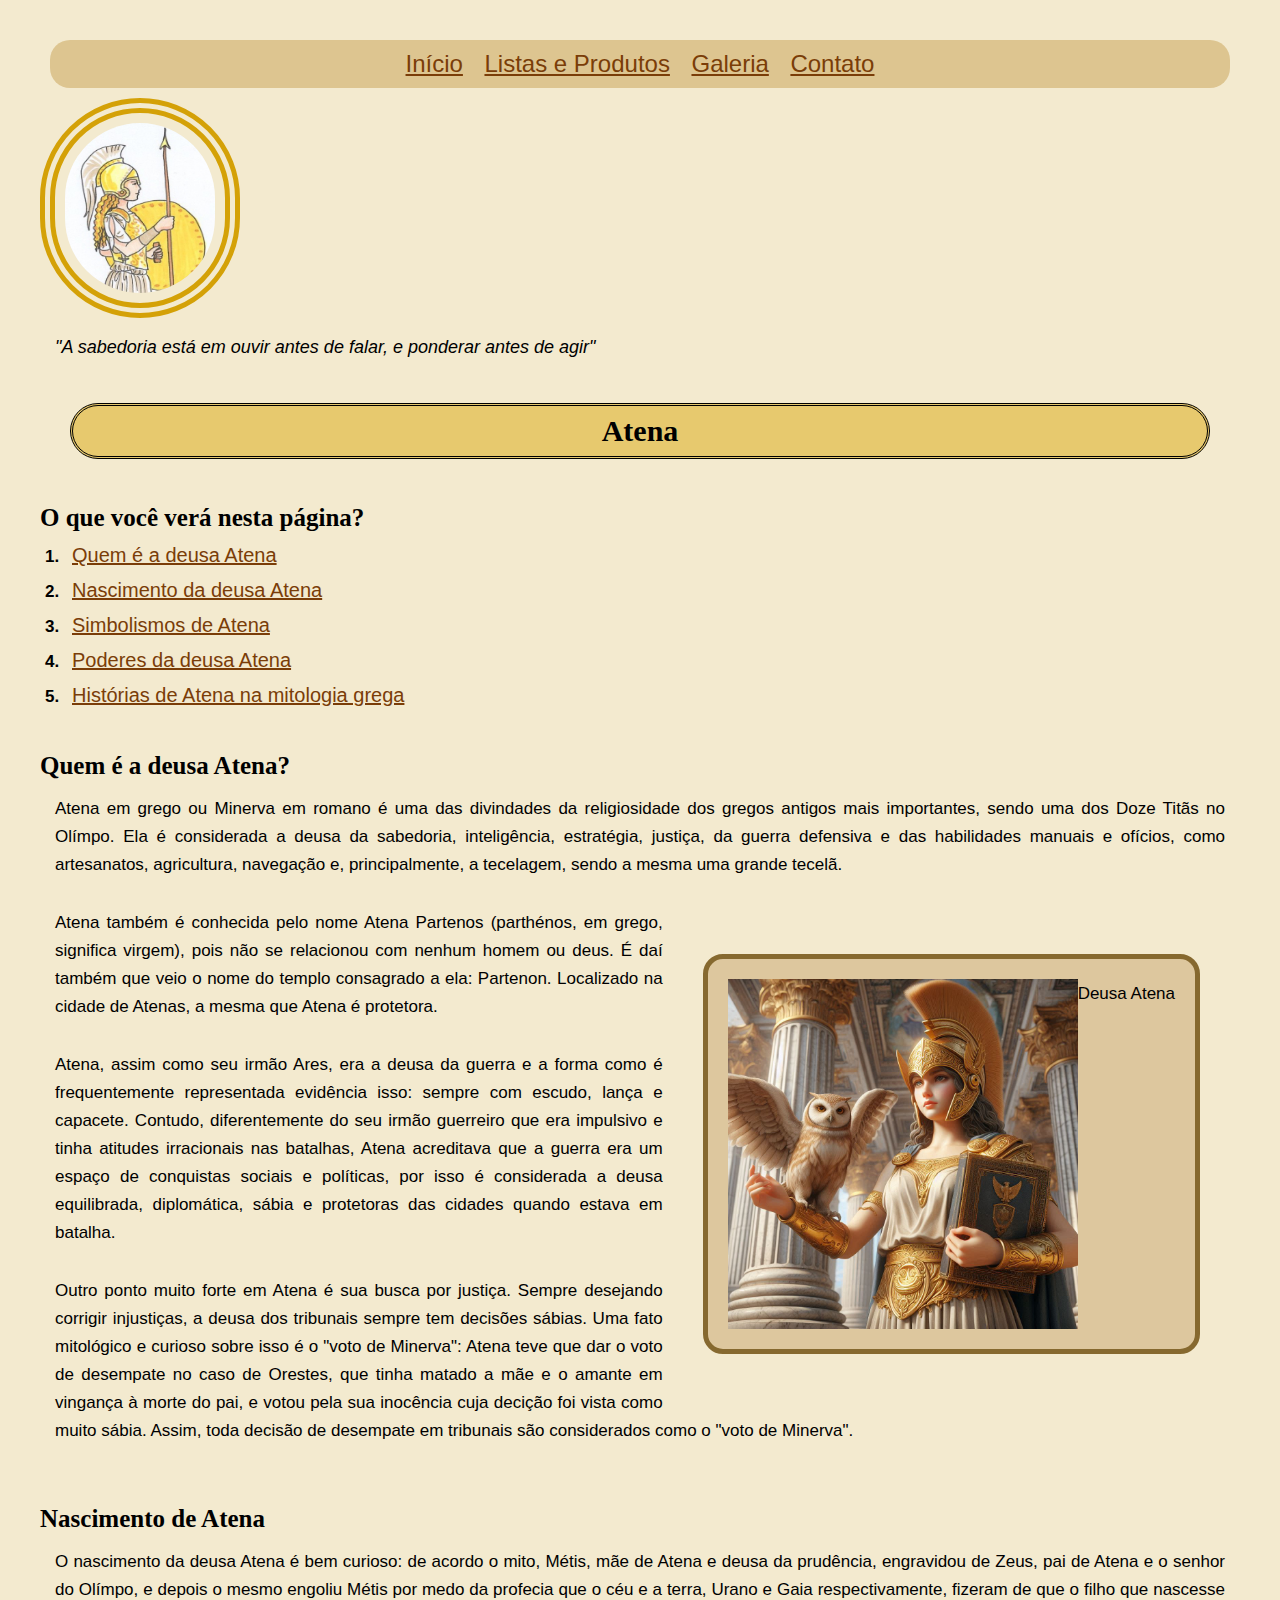
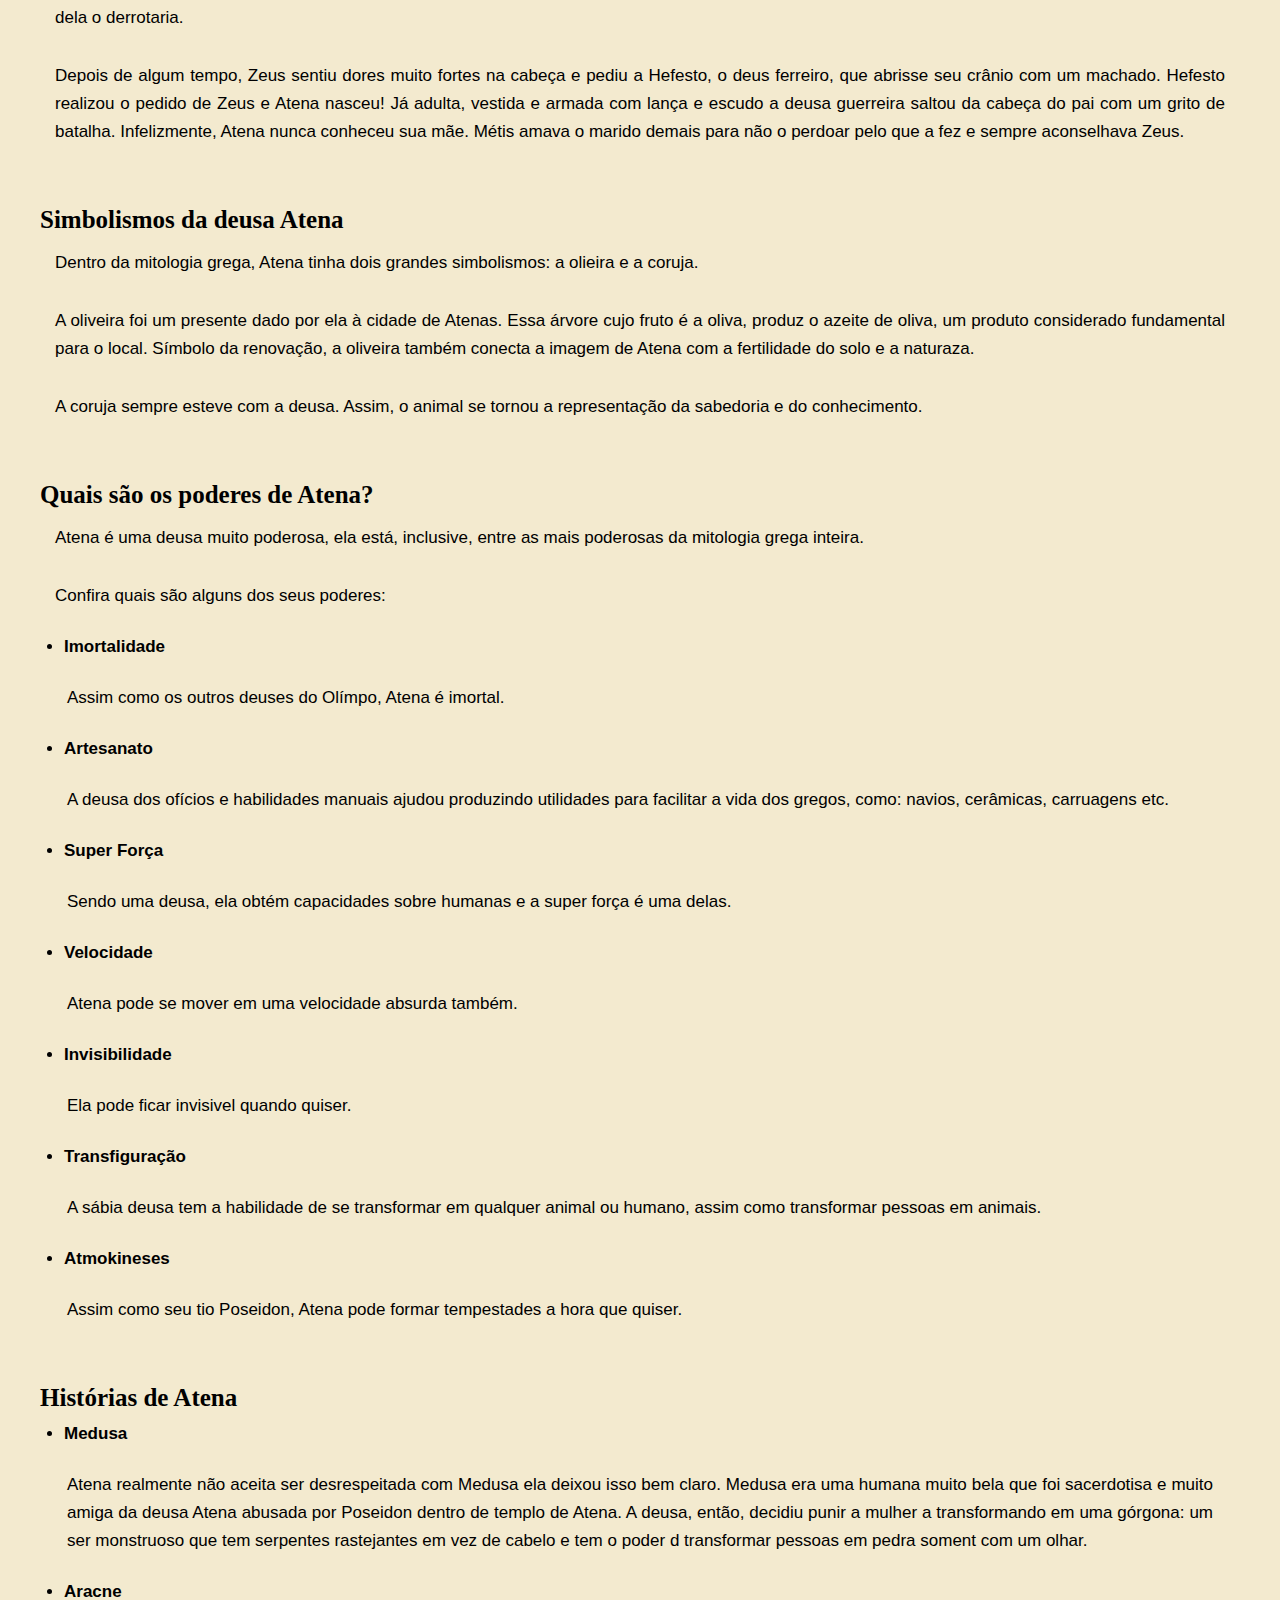
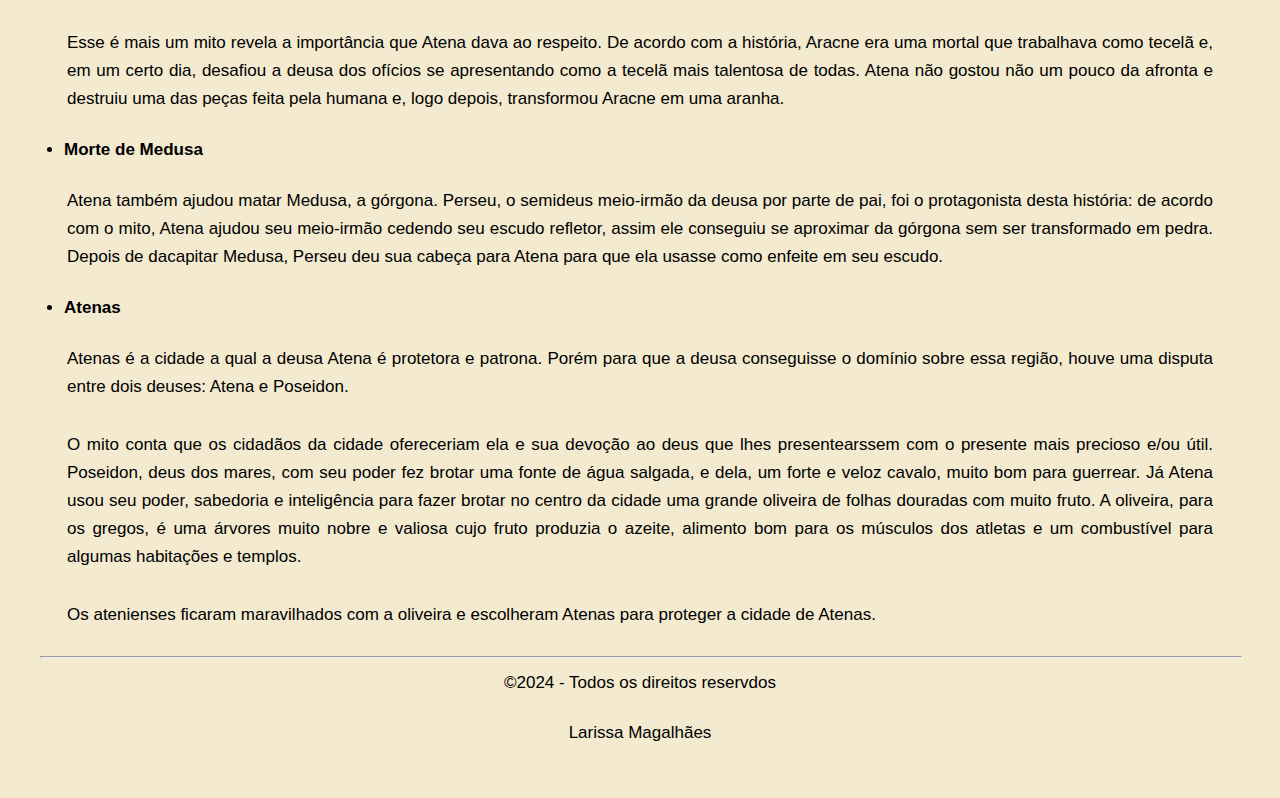
<file: index.html>
<!DOCTYPE html>
<html lang="pt-br">

<head>
    <meta charset="UTF-8">
    <meta name="DESCRIPTIOON" content="Site sobre a deusa grega Atena" />
    <meta name="KEYWORDS" content="deusa, Grécia, Atena">
    <title>Atena</title>
    <link rel="stylesheet" type="text/css" href="css/estilos.css">
</head>

<body>
    <div class="menu">
        <a href="index.html">Início</a>
        <a href="produto.html">Listas e Produtos</a>
        <a href="galeria.html">Galeria</a>
        <a href="contato.html">Contato</a>
    </div>
    <img src="imagens/atena2.jpg" alt="representação da deusa grega Atena, ela está usando um capacete 
        e tem uma lança e escudo dourados nas mãos" tittle="Atena" width="150" height="170" class="atena">
    <blockquote>
        "A sabedoria está em ouvir antes de falar, e ponderar antes de agir"
    </blockquote>

    <h1>Atena</h1>
    <div>
        <h2>O que você verá nesta página?</h2>
        <ol type="1">
            <li><a class="secao" href="#1">Quem é a deusa Atena</a></li>
            <li><a class="secao" href="#2">Nascimento da deusa Atena</a></li>
            <li><a class="secao" href="#3">Simbolismos de Atena</a></li>
            <li><a class="secao" href="#4">Poderes da deusa Atena</a></li>
            <li><a class="secao" href="#5"> Histórias de Atena na mitologia grega</a></li>
        </ol>

    </div>
    <div>
        <h2 id="1">Quem é a deusa Atena?</h2>
        <p>Atena em grego ou Minerva em romano é uma das divindades da religiosidade dos gregos antigos mais
            importantes,
            sendo uma dos Doze Titãs no Olímpo. Ela é considerada a deusa da sabedoria, inteligência, estratégia,
            justiça, da guerra defensiva e das habilidades manuais e ofícios, como artesanatos, agricultura, navegação
            e, principalmente,
            a tecelagem, sendo a mesma uma grande tecelã.
        </p>
        <figure>
            <img src="imagens/coruja.jpeg" alt="Representação da deusa Atena, ela está em um tmplo com uma coruja no braço e 
            um livro no outro. Ela veste um vestido branco e um capacete dourado" title="Deusa Atena" height="350"
                width="350">
            <figcaption>Deusa Atena</figcaption>
        </figure>
        <p>Atena também é conhecida pelo nome Atena Partenos (parthénos, em grego, significa virgem), pois não se
            relacionou com nenhum homem ou deus. É daí também que veio o nome do templo consagrado a ela: Partenon.
            Localizado na cidade de Atenas, a mesma que Atena é protetora.
        </p>
        <p>Atena, assim como seu irmão Ares, era a deusa da guerra e a forma como é frequentemente representada
            evidência isso: sempre com escudo, lança e capacete. Contudo, diferentemente do seu irmão guerreiro
            que era impulsivo e tinha atitudes irracionais nas batalhas, Atena acreditava que a guerra era um
            espaço de conquistas sociais e políticas, por isso é considerada a deusa equilibrada, diplomática,
            sábia e protetoras das cidades quando estava em batalha.
        </p>
        <p>Outro ponto muito forte em Atena é sua busca por justiça. Sempre desejando corrigir injustiças, a deusa dos
            tribunais sempre tem decisões sábias. Uma fato mitológico e curioso sobre isso é o "voto de Minerva": Atena
            teve que dar o voto de desempate no caso de Orestes, que tinha matado a mãe e o amante em vingança à morte
            do
            pai, e votou pela sua inocência cuja decição foi vista como muito sábia. Assim, toda decisão de desempate em
            tribunais são considerados como o "voto de Minerva".
        </p>

    </div>
    <div>
        <h2 id="2">Nascimento de Atena</h2>
        <p>O nascimento da deusa Atena é bem curioso: de acordo o mito, Métis, mãe de Atena e deusa da prudência,
            engravidou de Zeus, pai de Atena e o senhor do Olímpo, e depois o mesmo engoliu Métis por medo da profecia
            que
            o céu e a terra, Urano e Gaia respectivamente, fizeram de que o filho que nascesse dela o derrotaria.
        </p>
        <p>Depois de algum tempo, Zeus sentiu dores muito fortes na cabeça e pediu a Hefesto, o deus ferreiro,
            que abrisse seu crânio com um machado. Hefesto realizou o pedido de Zeus e Atena nasceu! Já adulta, vestida
            e armada com lança e escudo a deusa guerreira saltou da cabeça do pai com um grito de batalha. Infelizmente,
            Atena nunca conheceu sua mãe. Métis amava o marido demais para não o perdoar pelo que a fez e sempre
            aconselhava
            Zeus.
        </p>
    </div>
    <div>
        <h2 id="3">Simbolismos da deusa Atena</h2>
        <p>Dentro da mitologia grega, Atena tinha dois grandes simbolismos: a olieira e a coruja.</p>
        <p>A oliveira foi um presente dado por ela à cidade de Atenas. Essa árvore cujo fruto é a oliva, produz
            o azeite de oliva, um produto considerado fundamental para o local. Símbolo da renovação, a oliveira
            também conecta a imagem de Atena com a fertilidade do solo e a naturaza. </p>
        <p>A coruja sempre esteve com a deusa. Assim, o animal se tornou a representação da sabedoria e do
            conhecimento.
        </p>
    </div>
    <div>
        <h2 id="4">Quais são os poderes de Atena?</h2>
        <p>Atena é uma deusa muito poderosa, ela está, inclusive, entre as mais poderosas da mitologia grega
            inteira.
        </p>
        <p>Confira quais são alguns dos seus poderes:</p>
        <ul type="disc">
            <li>Imortalidade</li>
            <p>Assim como os outros deuses do Olímpo, Atena é imortal.</p>
            <li>Artesanato</li>
            <p>A deusa dos ofícios e habilidades manuais ajudou produzindo utilidades para facilitar a vida dos
                gregos, como: navios, cerâmicas, carruagens etc.</p>
            <li>Super Força</li>
            <p>Sendo uma deusa, ela obtém capacidades sobre humanas e a super força é uma delas.</p>
            <li>Velocidade</li>
            <p>Atena pode se mover em uma velocidade absurda também.</p>
            <li>Invisibilidade</li>
            <p>Ela pode ficar invisivel quando quiser.</p>
            <li>Transfiguração</li>
            <p>A sábia deusa tem a habilidade de se transformar em qualquer animal ou humano, assim como transformar
                pessoas em animais.</p>
            <li>Atmokineses</li>
            <p>Assim como seu tio Poseidon, Atena pode formar tempestades a hora que quiser.</p>
        </ul>
    </div>
    <div>
        <h2 id="5">Histórias de Atena</h2>
        <ul typ="disc">
            <li>Medusa</li>
            <p>Atena realmente não aceita ser desrespeitada com Medusa ela deixou isso bem claro. Medusa era uma humana
                muito bela que foi sacerdotisa
                e muito amiga da deusa Atena abusada
                por Poseidon dentro de templo de Atena. A deusa, então, decidiu punir a mulher a transformando em uma
                górgona: um ser monstruoso que tem
                serpentes rastejantes em vez de cabelo e tem o poder d transformar pessoas em pedra soment com um olhar.
            </p>
            <li>Aracne</li>
            <p>Esse é mais um mito revela a importância que Atena dava ao respeito. De acordo com a história, Aracne era
                uma
                mortal que trabalhava como tecelã e, em um certo dia, desafiou a deusa dos ofícios se apresentando como
                a tecelã mais
                talentosa de todas. Atena não gostou não um pouco da afronta e destruiu uma das peças feita pela humana
                e, logo depois,
                transformou Aracne em uma aranha.</p>
            <li>Morte de Medusa</li>
            <p>Atena também ajudou matar Medusa, a górgona. Perseu, o semideus meio-irmão da deusa por parte de pai, foi
                o protagonista
                desta história: de acordo com o mito, Atena ajudou seu meio-irmão cedendo seu escudo refletor, assim ele
                conseguiu se
                aproximar da górgona sem ser transformado em pedra. Depois de dacapitar Medusa, Perseu deu sua cabeça
                para Atena
                para que ela usasse como enfeite em seu escudo.</p>
            <li>Atenas</li>
            <p>Atenas é a cidade a qual a deusa Atena é protetora e patrona. Porém para que a deusa conseguisse o
                domínio sobre
                essa região, houve uma disputa entre dois deuses: Atena e Poseidon.</p>
            <p>O mito conta que os cidadãos da cidade ofereceriam ela e sua devoção ao deus que lhes presentearssem com
                o
                presente mais precioso e/ou útil. Poseidon, deus dos mares, com seu poder fez brotar uma fonte de água
                salgada,
                e dela, um forte e veloz cavalo, muito bom para guerrear. Já Atena usou seu poder, sabedoria e
                inteligência para
                fazer brotar no centro da cidade uma grande oliveira de folhas douradas com muito fruto. A oliveira,
                para os gregos,
                é uma árvores muito nobre e valiosa cujo fruto produzia o azeite, alimento bom para os músculos dos
                atletas e um
                combustível para algumas habitações e templos.
            </p>
            <p>Os atenienses ficaram maravilhados com a oliveira e escolheram Atenas para proteger a cidade de Atenas.
            </p>
        </ul>
    </div>
    <hr width="100%" size="2">
    <div>
        <p class="rodape">&COPY;2024 - Todos os direitos reservdos</p> 
        <p class="rodape">Larissa Magalhães</p>
    </div>
</body>

</html>
</file>
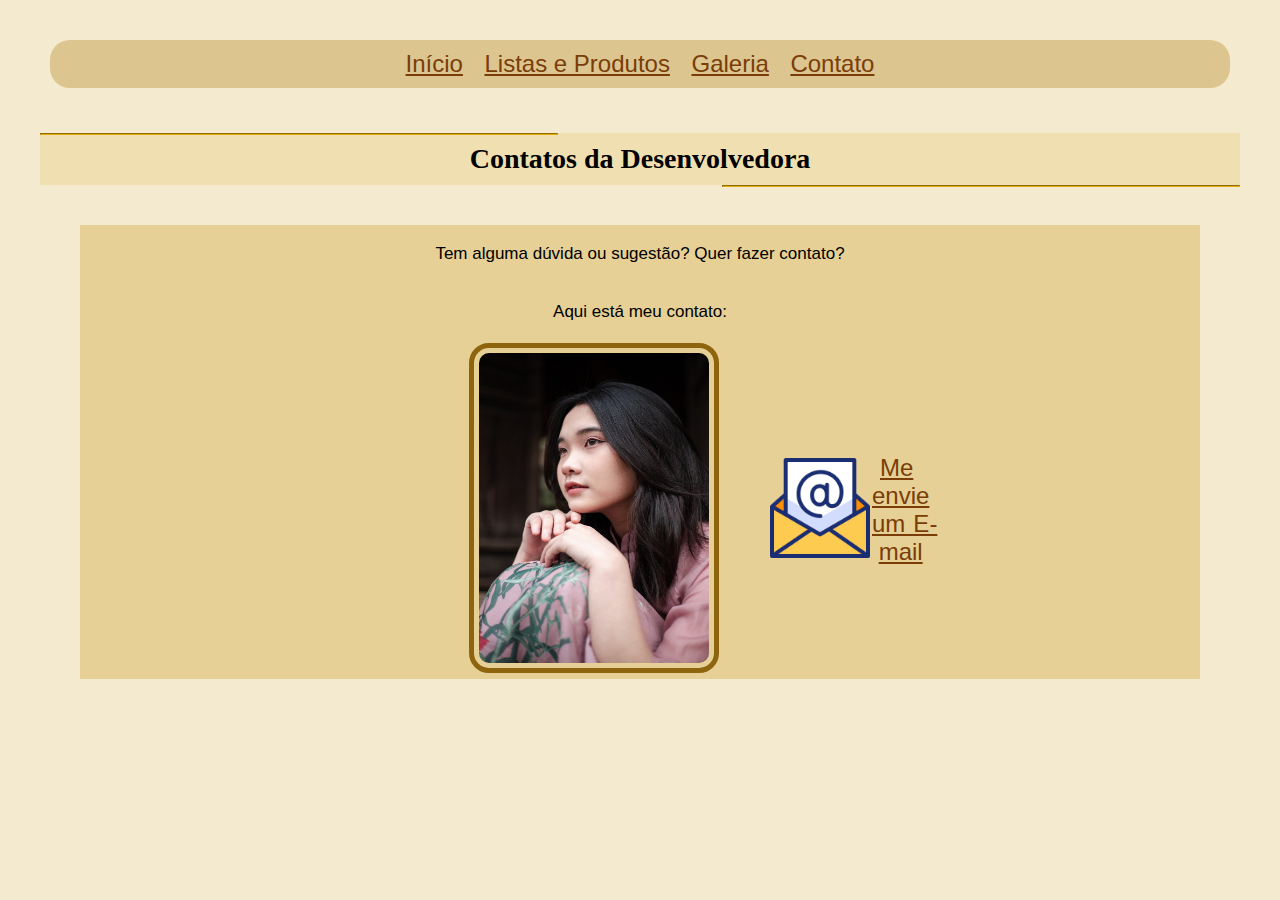
<file: contato.html>
<!DOCTYPE html>
<html lang="pt-br">

<head>
        <meta charset="UTF-8">
        <meta name="DESCRIPTIOON" content="Contatos dos desenvolvedor" />
        <meta name="KEYWORDS" content="contato, desenvolvedor">
        <title>Contatos do desenvolvedor</title>
        <link rel="stylesheet" href="css/estilos.css">
</head>

<body>
        <div class="menu">
                <a href="index.html">Início</a>
                <a href="produto.html">Listas e Produtos</a>
                <a href="galeria.html">Galeria</a>
                <a href="contato.html">Contato</a>
        </div>
        <div>
                <hr class="esquerda" width="43%" size="2">
                <h2 class="titulo">Contatos da Desenvolvedora</h2>
                <hr class="direita" width="43%" size="2">
        </div>
        <div id="contato">
                <p>Tem alguma dúvida ou sugestão? Quer fazer contato?</p>
                <p>Aqui está meu contato:</p>
                <table width="40%">
                        <tr>
                                <td>
                                        <table>
                                                <tr>
                                                        <img id="eu" src="imagens/foto.jpg"
                                                                alt="menina de cabelo castanho, sentado em um espaço aberto"
                                                                title="Eu" height="310" width="230" />
                                </td>
                        </tr>
                        </td>
                        </tr>
                </table>
                </td>
                <td>
                <td><img src="imagens/email.png" alt="ícone do Gmail" height="100" widht="100"></td>
                <td><a href="mailto:emailficticio@gmail.com">Me envie um E-mail</a></td>
                </td>
                </tr>
                </tr>
                </table>
        </div>

</body>

</html>
</file>
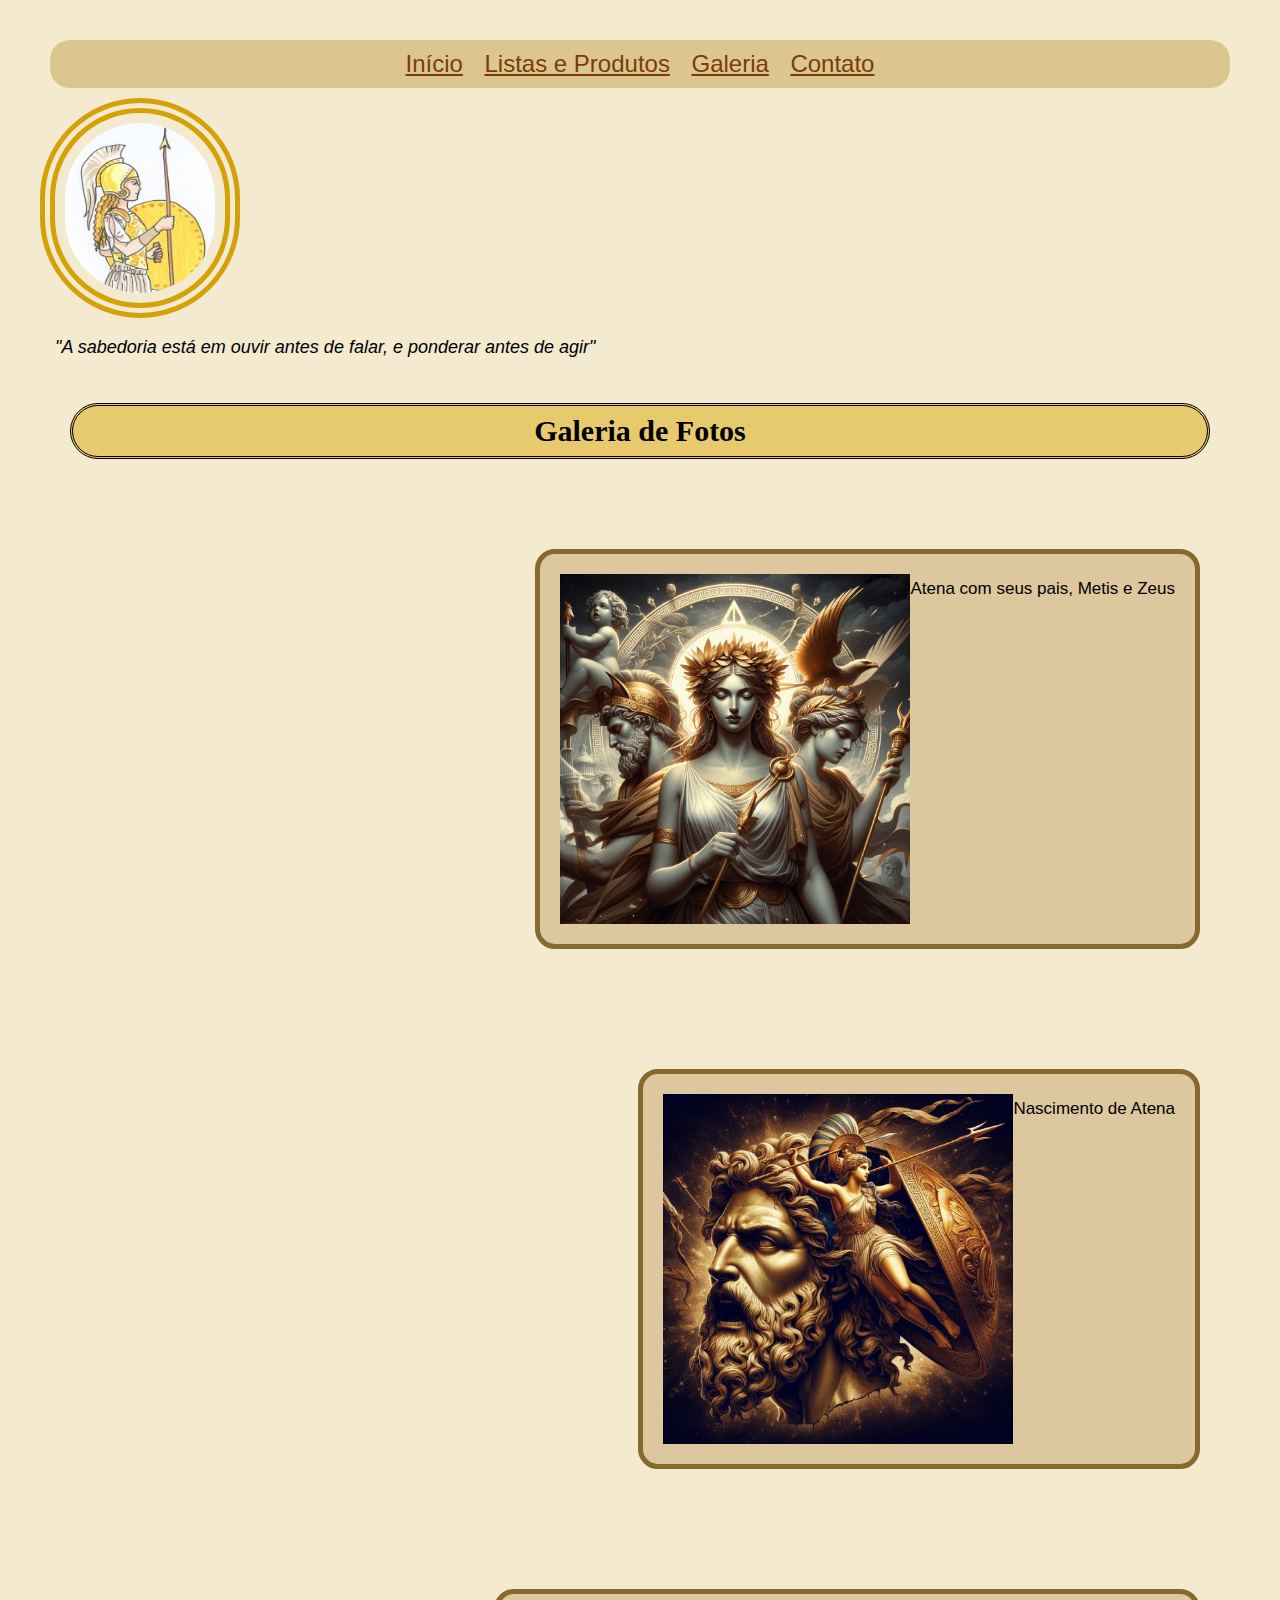
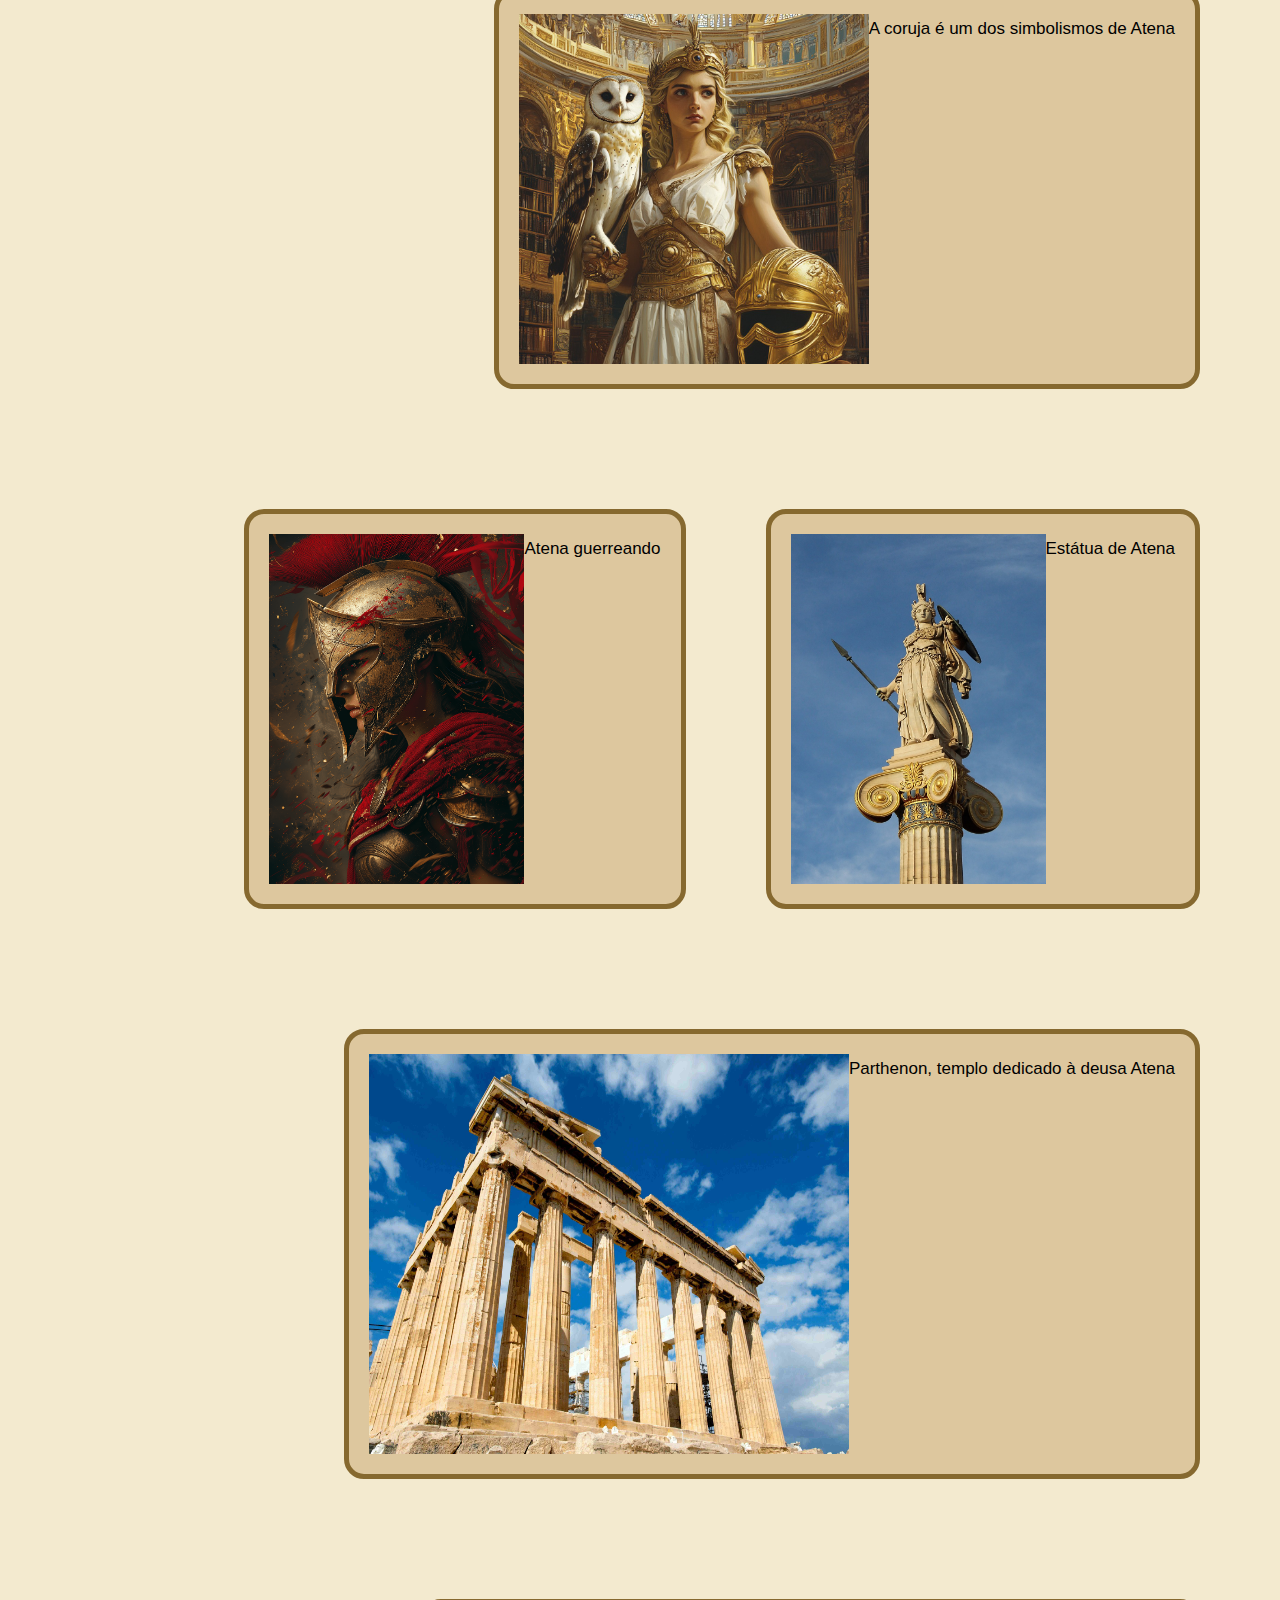
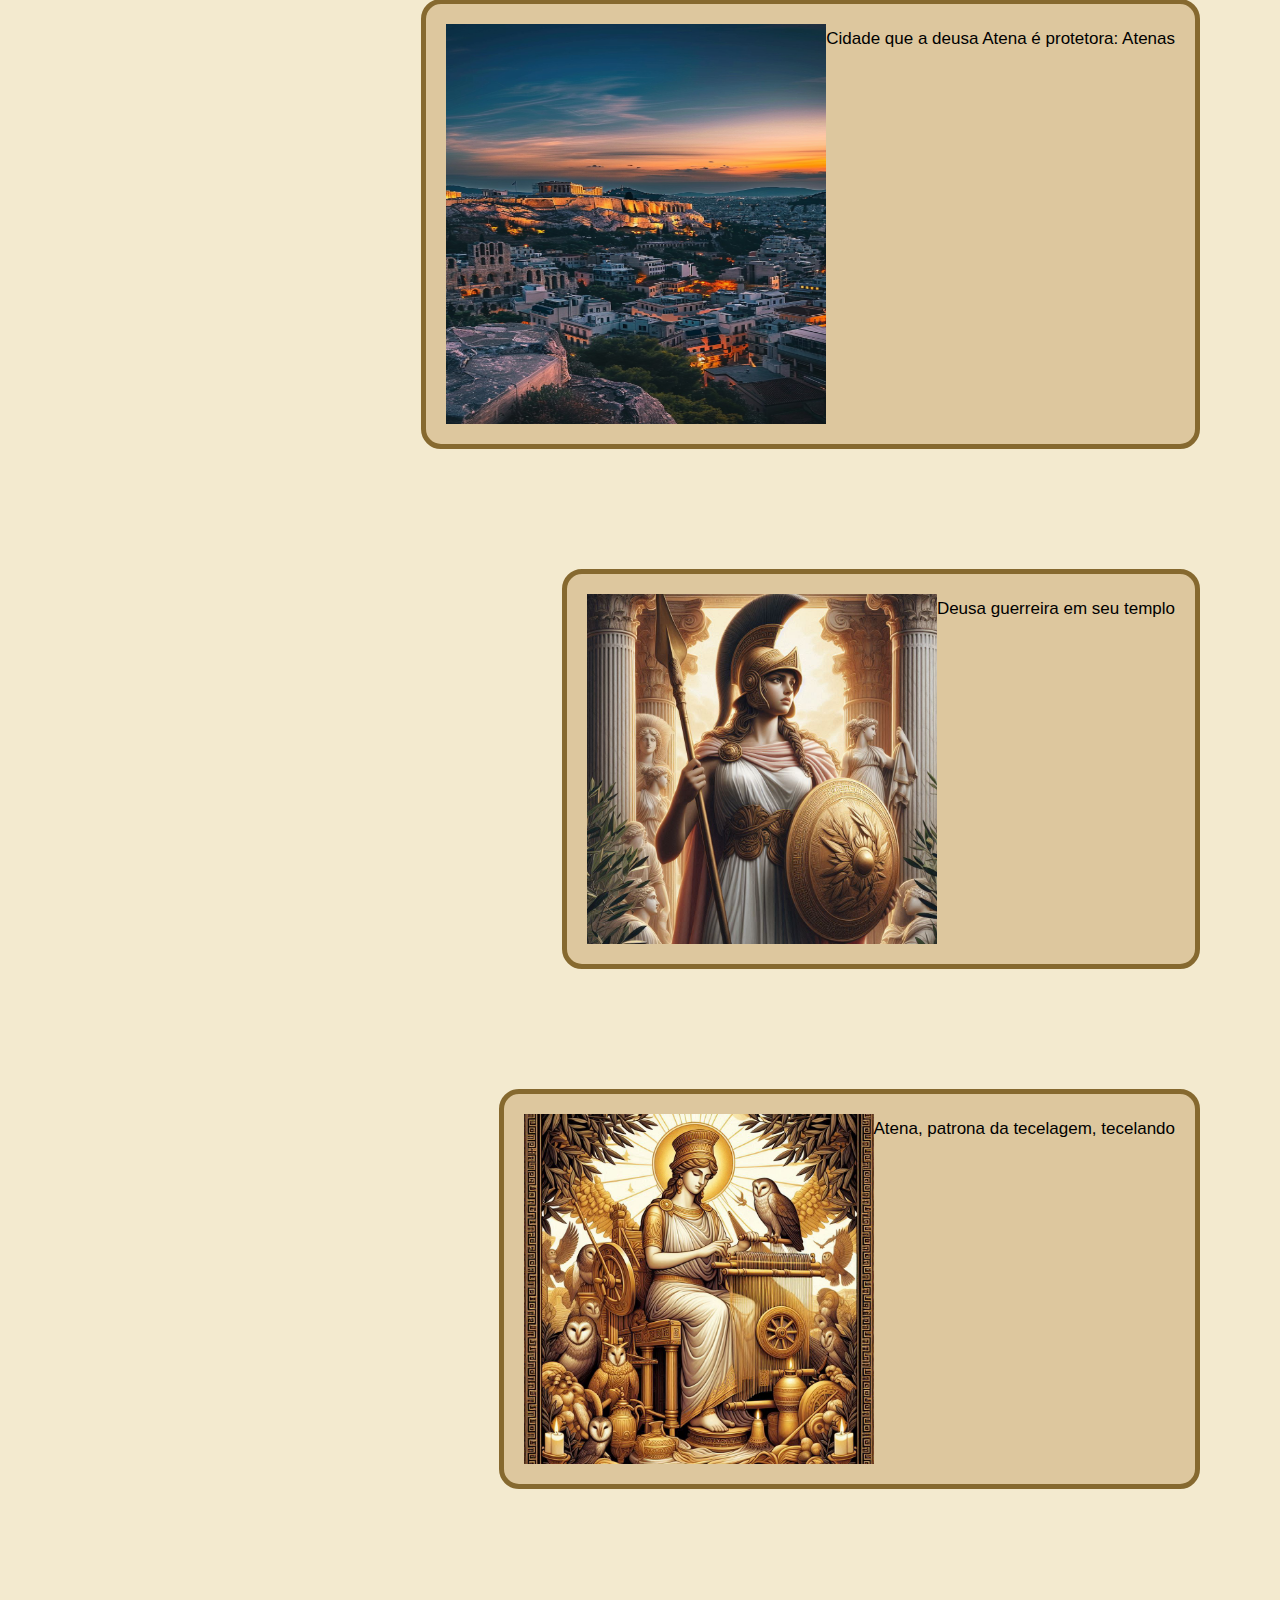
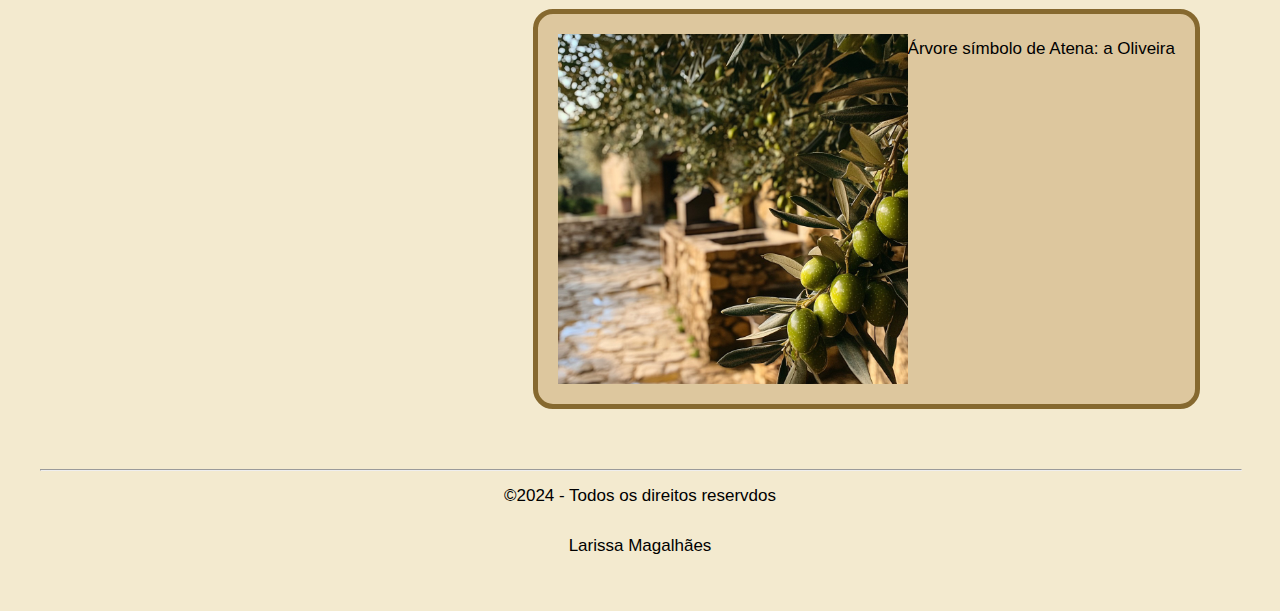
<file: galeria.html>
<!DOCTYPE html>
<html lang="pt-br">

<head>
    <meta charset="UTF-8">
    <meta name="DESCRIPTIOON" content="Galeria com fotos da Atena" />
    <meta name="KEYWORDS" content="deusa, Grécia, Atena">
    <title>Galeria da Atena</title>
    <link rel="stylesheet" href="css/estilos.css">
</head>

<body>
    <div class="menu">
        <a href="index.html">Início</a>
        <a href="produto.html">Listas e Produtos</a>
        <a href="galeria.html">Galeria</a>
        <a href="contato.html">Contato</a>
    </div>
    <div>
        <img src="imagens/atena2.jpg" alt="representação da deusa grega Atena, ela está usando um capacete 
        e tem uma lança e escudo dourados nas mãos" tittle="Atena" width="150" height="170" class="atena">
        <blockquote>
            "A sabedoria está em ouvir antes de falar, e ponderar antes de agir"
        </blockquote>
        <h1>Galeria de Fotos</h1>
    </div>
    <div>
        <figure>
            <img src="imagens/familia.jpeg" alt="Atena, Metis e Zeus sendo representados como uma família, 
            estão todos adornados em dourado" title="Atena, Metis e Zeus" width="350" height="350">
            <figcaption>Atena com seus pais, Metis e Zeus</figcaption>
        </figure>

        <figure>
            <img src="imagens/nascimento.jpeg" alt="Atena nascendo da cabeça de Zeus com escudo e lança"
                title="Nascimento de Atena" width="350" height="350">
            <figcaption>Nascimento de Atena</figcaption>
        </figure>

        <figure>
            <img src="imagens/livraria.jpg" alt="Deusa Atena está sendo representada em uma livraria, ela está
            com um capacete na mão esquerda e com uma coruja no outro braço e veste um vestido branco com cinto 
            e uma coroa dourados" width="350" height="350">
            <figcaption>A coruja é um dos simbolismos de Atena</figcaption>
        </figure>

        <figure>
            <img src="imagens/estatua.jpg" alt="Estátua de Atena em mármore, ela está em pé com seu escudo e lança"
                title="Estátua de Atena" width="255" height="350">
            <figcaption>Estátua de Atena</figcaption>
        </figure>

        <figure>
            <img src="imagens/guerra.png" alt="Atena com sua armadura e capacete que têm detalhes em vermelho, 
        pronta para lutar em uma guerra" title="Atena na guerra" width="255" height="350">
            <figcaption>Atena guerreando</figcaption>
        </figure>

        <figure>
            <img src="imagens/contato.jpg" alt="Templo da Atena na Grécia em um dia de céu azul e poucas nuvens, 
        é feito de mámore branco e não está totalmente completo." title="Templo da Atena" width="480" height="400">
            <figcaption>Parthenon, templo dedicado à deusa Atena </figcaption>
        </figure>

        <figure>
            <img src="imagens/cidade.jpg" alt="cidade de Atenas, está anoitecendo em um pôr do Sol muito bonito,
            tem várias casas e prédios e ao fundo está o templo Partenon" title="Cidade de Atenas" width="380"
                height="400">
            <figcaption>Cidade que a deusa Atena é protetora: Atenas</figcaption>
        </figure>

        <figure>
            <img src="imagens/escudo.jpeg" alt="deusa Atena com capacete, escudo e lança dentro de um templo."
                title="Atena no templo" width="350" height="350">
            <figcaption>Deusa guerreira em seu templo</figcaption>
        </figure>

        <figure>
            <img src="imagens/tecelando.jpeg" alt="Deusa Atena sentada tecelando rodeada de corujas, artesanatos e 
        uma oliveira." title="Atena tecelando" width="350" height="350">
            <figcaption>Atena, patrona da tecelagem, tecelando</figcaption>
        </figure>

        <figure>
            <img src="imagens/oliveira.jpg" alt="Árvora oliveira e seu fruto, a oliva. A árvore tem folhas e galhos
            finos e o fruto é semelhante a uma uva verde" title="Oliveira e a oliva" width="350" height="350">
            <figcaption>Árvore símbolo de Atena: a Oliveira</figcaption>
        </figure>
    </div>
    <hr width="100%" size="2">
    <div>
        <p class="rodape">&COPY;2024 - Todos os direitos reservdos</p>
        <p class="rodape">Larissa Magalhães</p>
    </div>
</body>

</html>
</file>
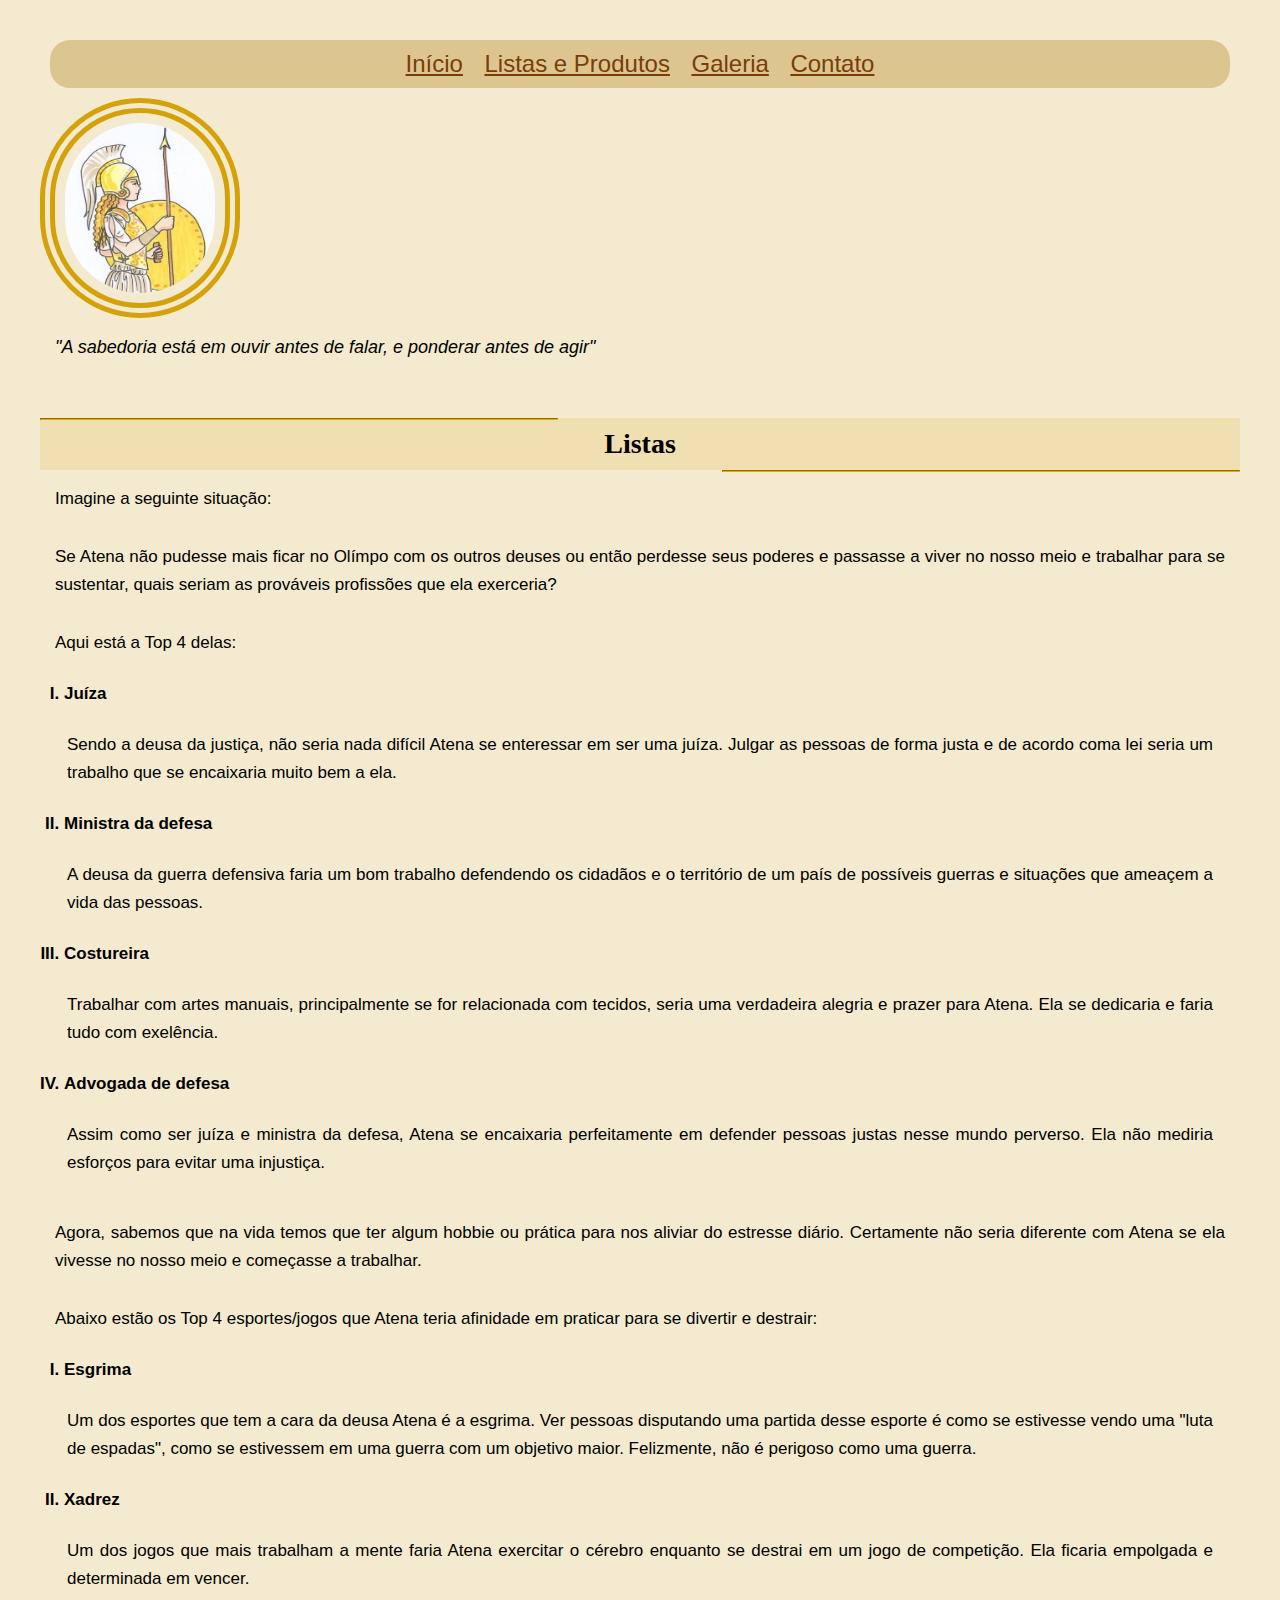
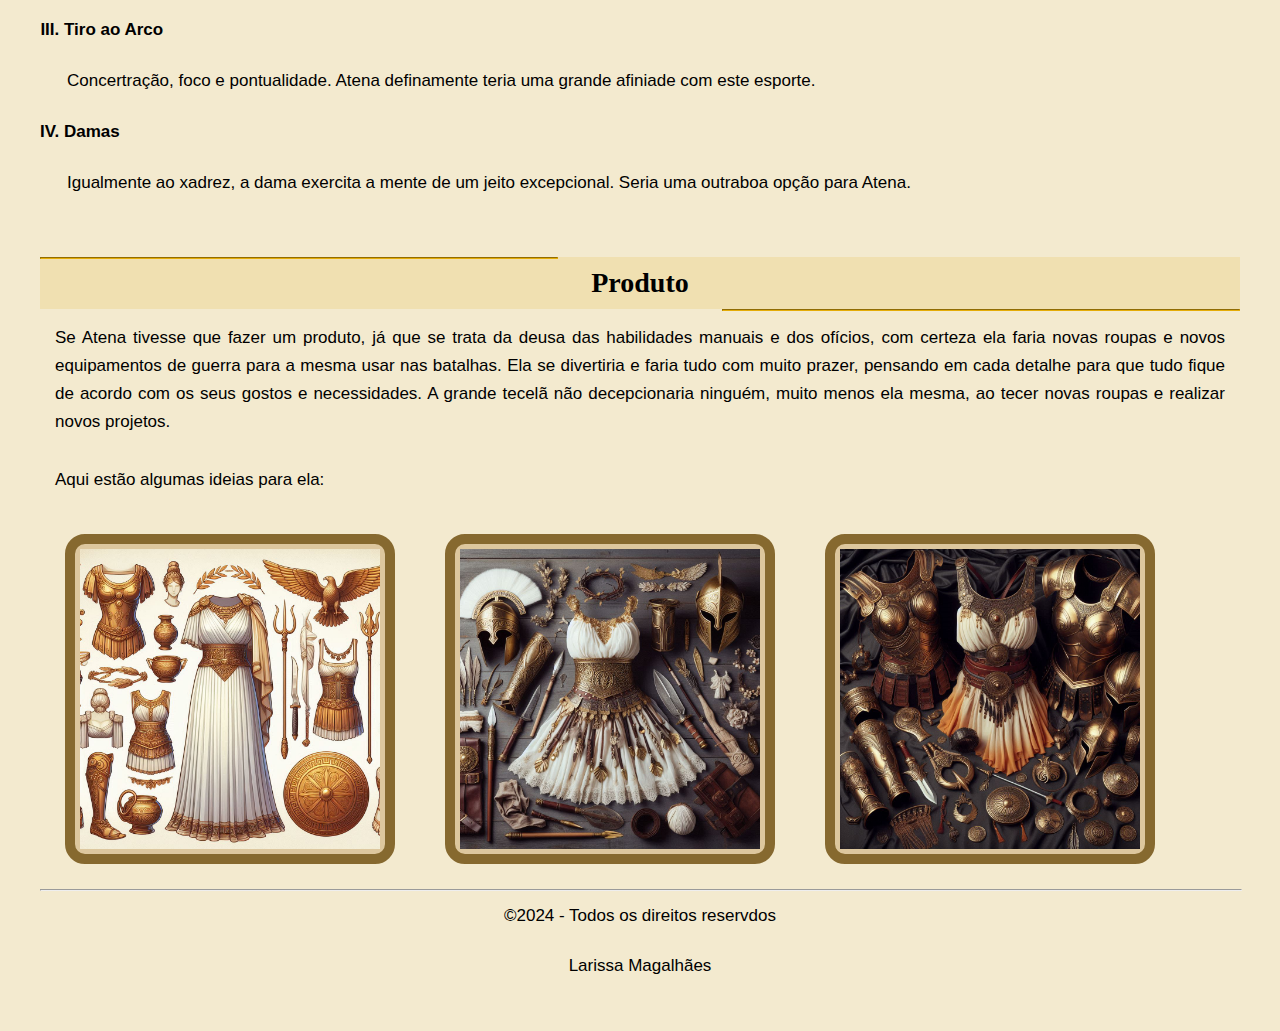
<file: produto.html>
<!DOCTYPE html>
<html lang="pt-br">

<head>
    <meta charset="UTF-8">
    <meta name="DESCRIPTIOON" content="Listas e Produtos propostos para deusa Atena" />
    <meta name="KEYWORDS" content="deusa, Grécia, Atena">
    <title>Lista e Produtos</title>
    <link rel="stylesheet" href="css/estilos.css">
</head>

<body>
    <div class="menu">
        <a href="index.html">Início</a>
        <a href="produto.html">Listas e Produtos</a>
        <a href="galeria.html">Galeria</a>
        <a href="contato.html">Contato</a>
    </div>
    <img src="imagens/atena2.jpg" alt="representação da deusa grega Atena, ela está usando um capacete e 
        tem uma lança e escudo dourados nas mãos" tittle="Atena" width="150" height="170" class="atena">
    <blockquote>
        "A sabedoria está em ouvir antes de falar, e ponderar antes de agir"
    </blockquote>
    </div>
    <div>
        <hr class="esquerda" width="43%" size="2">
        <h2 class="titulo">Listas</h2>
        <hr class="direita" width="43%" size="2">
    </div>
    <div>
        <p>Imagine a seguinte situação:</p>
        <p>Se Atena não pudesse mais ficar no Olímpo com os outros deuses ou então perdesse seus poderes e passasse
            a viver no nosso meio e trabalhar para se sustentar, quais seriam as prováveis profissões que ela exerceria?
        </p>
        <p>Aqui está a Top 4 delas:</p>
        <ol type="I">
            <li>Juíza</li>
            <p>Sendo a deusa da justiça, não seria nada difícil Atena se enteressar em ser uma juíza. Julgar as pessoas
                de forma justa e de acordo coma lei seria um trabalho que se encaixaria muito bem a ela.</p>
            <li>Ministra da defesa</li>
            <p>A deusa da guerra defensiva faria um bom trabalho defendendo os cidadãos e o território de um país de
                possíveis guerras e situações que ameaçem a vida das pessoas.</p>
            <li>Costureira</li>
            <p>Trabalhar com artes manuais, principalmente se for relacionada com tecidos, seria uma verdadeira alegria
                e prazer para Atena. Ela se dedicaria e faria tudo com exelência.</p>
            <li>Advogada de defesa</li>
            <p>Assim como ser juíza e ministra da defesa, Atena se encaixaria perfeitamente em defender pessoas justas
                nesse mundo perverso. Ela não mediria esforços para evitar uma injustiça.</p>
        </ol>
        <p>Agora, sabemos que na vida temos que ter algum hobbie ou prática para nos aliviar do estresse diário.
            Certamente não seria diferente com Atena se ela vivesse no nosso meio e começasse a trabalhar.
        </p>
        <p>Abaixo estão os Top 4 esportes/jogos que Atena teria afinidade em praticar para se divertir e destrair:</p>
        <ol type="I">
            <li>Esgrima</li>
            <p>Um dos esportes que tem a cara da deusa Atena é a esgrima. Ver pessoas disputando uma partida
                desse esporte é como se estivesse vendo uma "luta de espadas", como se estivessem em uma guerra
                com um objetivo maior. Felizmente, não é perigoso como uma guerra.</p>
            <li>Xadrez</li>
            <p>Um dos jogos que mais trabalham a mente faria Atena exercitar o cérebro enquanto se destrai em um jogo de
                competição. Ela ficaria empolgada e determinada em vencer.</p>
            <li>Tiro ao Arco</li>
            <p>Concertração, foco e pontualidade. Atena definamente teria uma grande afiniade com este esporte.</p>
            <li>Damas</li>
            <p>Igualmente ao xadrez, a dama exercita a mente de um jeito excepcional. Seria uma outraboa opção para
                Atena.</p>
        </ol>
    </div>
    <div>
        <hr class="esquerda" width="43%" size="2">
        <h2 class="titulo">Produto</h2>
        <hr class="direita" width="43%" size="2">
    </div>
    <div>
        <p>Se Atena tivesse que fazer um produto, já que se trata da deusa das habilidades manuais e dos ofícios,
            com certeza ela faria novas roupas e novos equipamentos de guerra para a mesma usar nas batalhas.
            Ela se divertiria e faria tudo com muito prazer, pensando em cada detalhe para que tudo fique de acordo
            com os seus gostos e necessidades. A grande tecelã não decepcionaria ninguém, muito menos ela mesma, ao
            tecer novas roupas e realizar novos projetos.
        </p>
        <p> Aqui estão algumas ideias para ela:</p>

        <figure class="produto">
            <img src="imagens/roupa1.jpeg" alt="estido longo branco com capa e detalhes em dourado, ao redor há
        equipamentos de guerra dourados, como escudo, lança e colete" title="Ideia 1" width="300" height="300">
        </figure>

        <figure class="produto">
            <img src="imagens/roupa2.jpeg" alt="vestido branco médio  com detalhes dourados e um cinto de couro,
        em volta, há diversos equipamentos, como: capacetes, facas e flexas " title="Ideia 2" width="300" height="300">
        </figure>

        <figure class="produto">
            <img src="imagens/roupa3.jpeg" alt="vestido branco com degradê laranja na barra, cinto de couro e dois 
        coletes de ferro do lado, juntamente com capacetes, tornozeleiras e pequenos equipamentos de guerra"
                title="Ideia 3" width="300" height="300">
        </figure>
    </div>
    <hr width="100%" size="2">
    <div>
        <p class="rodape">&COPY;2024 - Todos os direitos reservdos</p> 
        <p class="rodape">Larissa Magalhães</p>
    </div>
</body>

</html>
</file>
<file: css/estilos.css>
*{
    margin: 0px;
    padding: 0px;
}

body{
    font-family:Verdana, Geneva, Tahoma, sans-serif;
    margin: 40px;
    text-align: justify;
    background-color:  #eee2bdbb ;
}

h1{
    background-color: #e7c96e;
    border-style: double;
    border-radius: 30px;
    font-size: 30px;
    text-align: center;
    padding: 8px;
    margin: 30px;
    font-family:Georgia, 'Times New Roman', Times, serif;
}

h2{
    font-size: 25px;
    margin-top: 45px;
    font-family:Georgia, 'Times New Roman', Times, serif;
    font-weight: bold;
}

p{
    padding: 15px;
    line-height: 28px;
    font-size: 17px;
}

blockquote{
    font-style: italic;
    font-size: 18px;
    padding: 15px;
}

ul{
    margin: 12px;
}

li{
    margin: 12px;
    font-weight: bold;
    font-size: 17px;
}

ol{
    margin: 12px;
}

a{
    text-decoration:underline;
    color: #7a3d08;
    font-size: 24px;
    margin: 8px;
}

figure{
    float: right;
    padding: 20px;
    margin: 60px;
    margin-right: 40px;
    margin-left: 40px;
    height: auto;
    border-radius: 20px;
    border: 5px solid #86692f;
    background-color: #ddc79e;
    display: flex;
}

figcaption{
    text-align: center;
    padding-top: 5px;
    font-size: 17px;
}

figure:hover{
    border: 6px solid #584113;
}

a:hover{
    color: #221102;
    background-color: #cfa077;
}

table{
    margin-left: 340px;
}

#eu{
    border-radius: 20px;
    border: 5px solid #8f640f;
    padding: 5px;
}

#eu:hover{
    border: solid 8px  #77540d;
}

#contato{
    text-align-last: center;
    background-color: #e6d096;
    margin: 40px;
}

.secao{
    font-weight: normal;
    font-size: 20px;
}

.produto{
    padding: 5px;
    margin: 25px;
    float: left;
    border: solid 10px #86692f;
}

.produto:hover{
    border: solid 13px #664810;
}

.titulo{
    background-color: #f0e0b1;
    border: 10px solid #f0e0b1 ;
    text-align: center;
    font-size: 28px;
}

.rodape{
    line-height: normal;
    text-align: center;
}
.atena{
    
    padding: 10px;
    border-radius: 800px;
    border: 15px double #d4a107;
}

.menu{
    text-align: center;
    font-size: 20px;
    padding: 10px;
    margin: 10px;
    background-color:#ddc590;
    border-radius: 20px;
}

.direita{
    border-color: #e4ac07; 
    float: right;
}

.esquerda{
    border-color: #e4ac07; 
    float: left;
}
</file>
